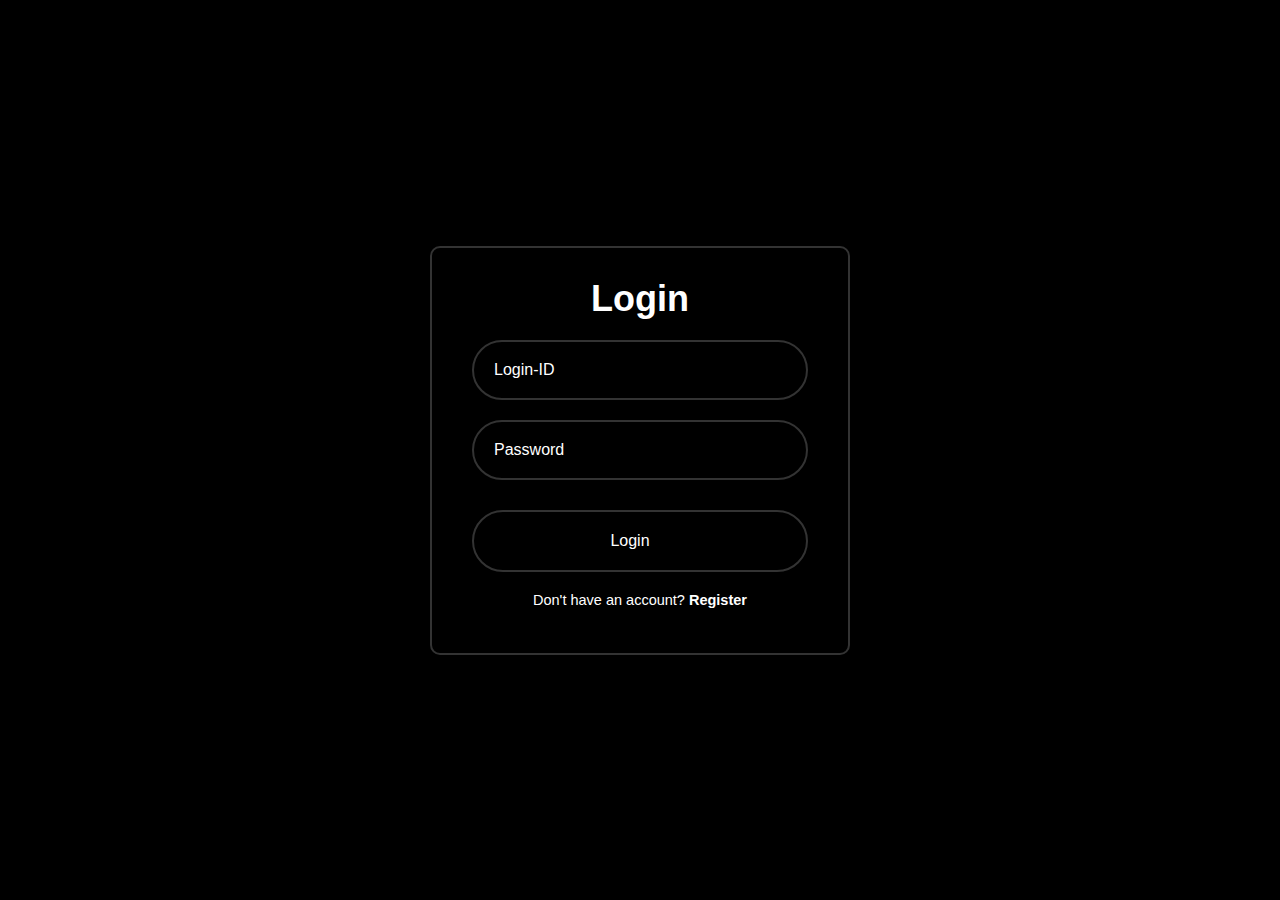
<file: INTERNET PROGRMMING/index.html>
<!DOCTYPE html>
<html lang="en">
<head>
    <meta charset="UTF-8">
    <meta name="viewport" content="width=device-width, initial-scale=1.0">
    <title>Login Form</title>
    <link rel="stylesheet" href="login.css">
    <script src="Register.js"></script>
    <link rel="stylesheet" href="https://unpkg.com/boxicons@latest/css/boxicons.min.css">
</head>
<body>
    <div class="wrapper">
        <form id="login" action="connection.php" method="post">
            <h1>Login</h1>
            <div class="input-box">
                <input type="text" placeholder="Login-ID" required name="username">
            </div>
            <div class="input-box">
                <input type="password" placeholder="Password" required name="password">
            </div>
            <div class="remember-forgot"></div>
            <button type="submit">Login</button>
            <div class="register-link">
                <p>Don't have an account? <a href="Signup.html">Register</a></p>
            </div>
        </form>
    </div>
</body>
</html>
</file>
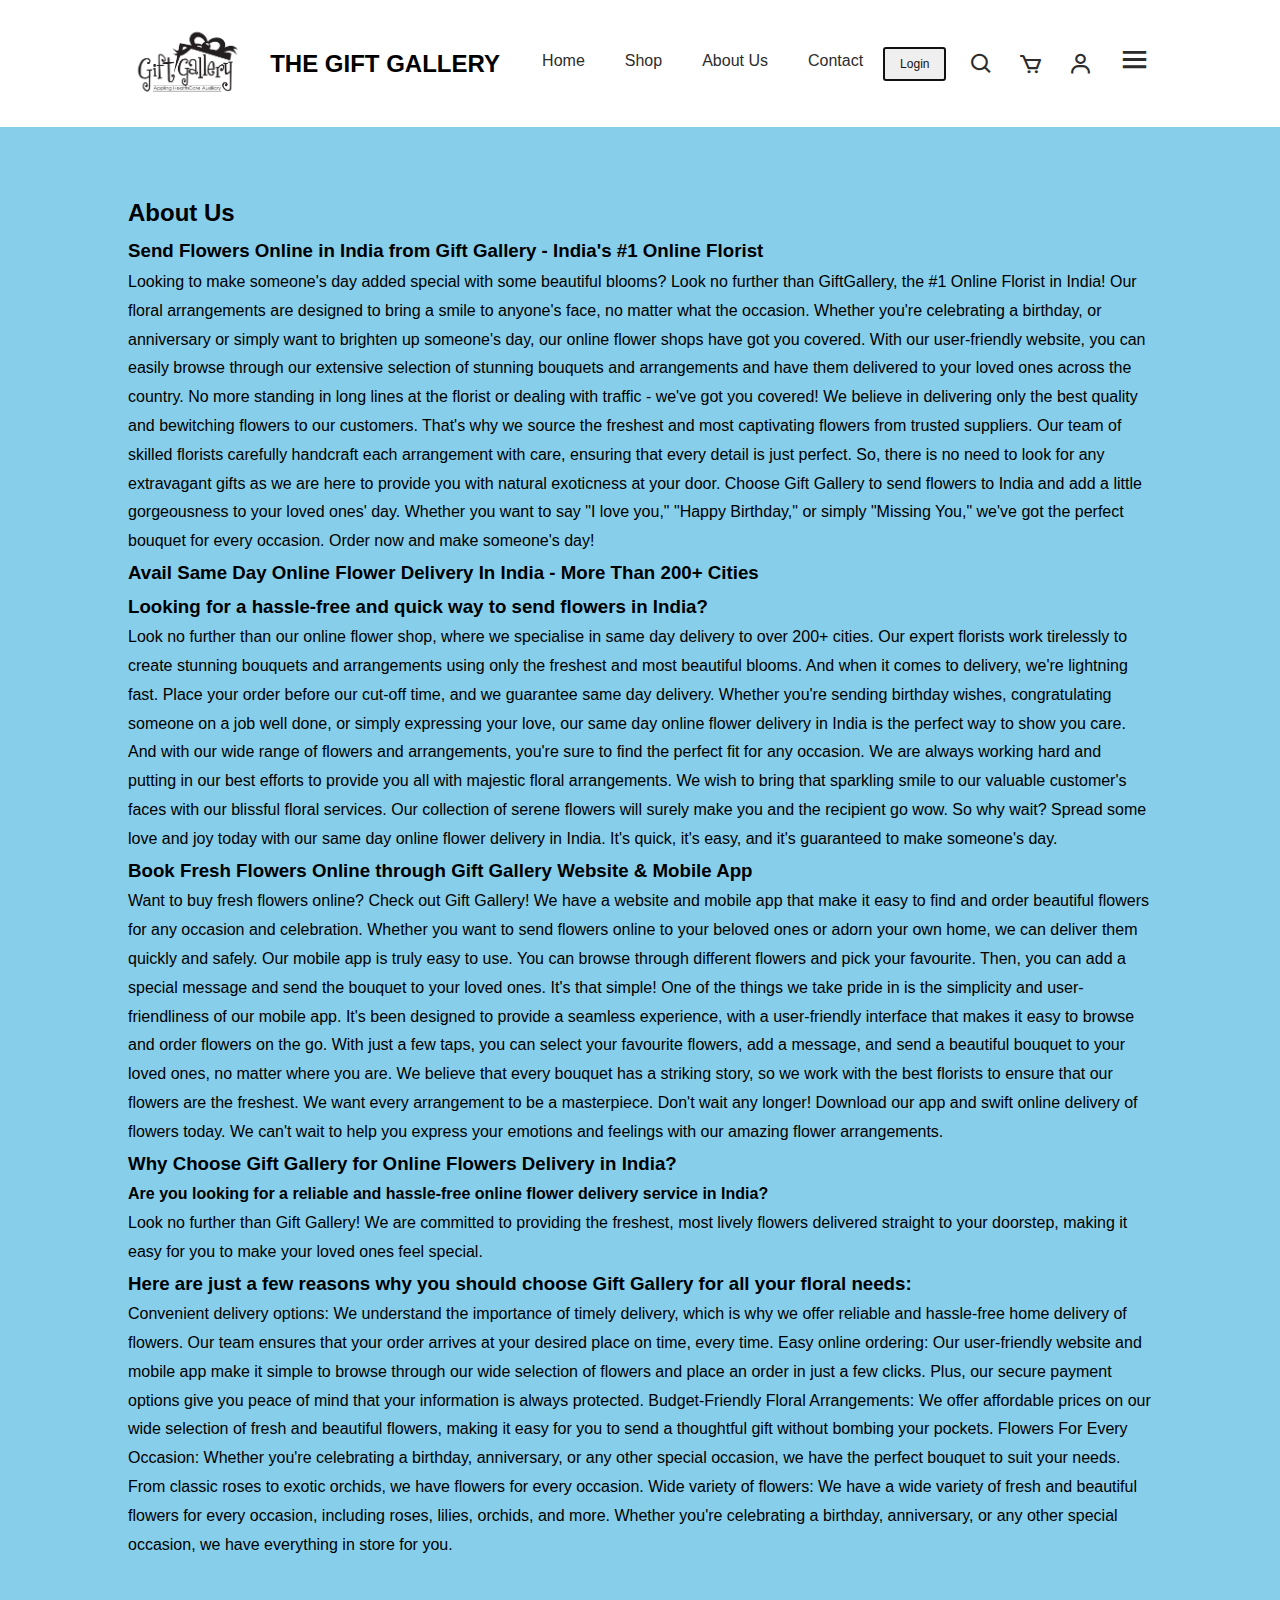
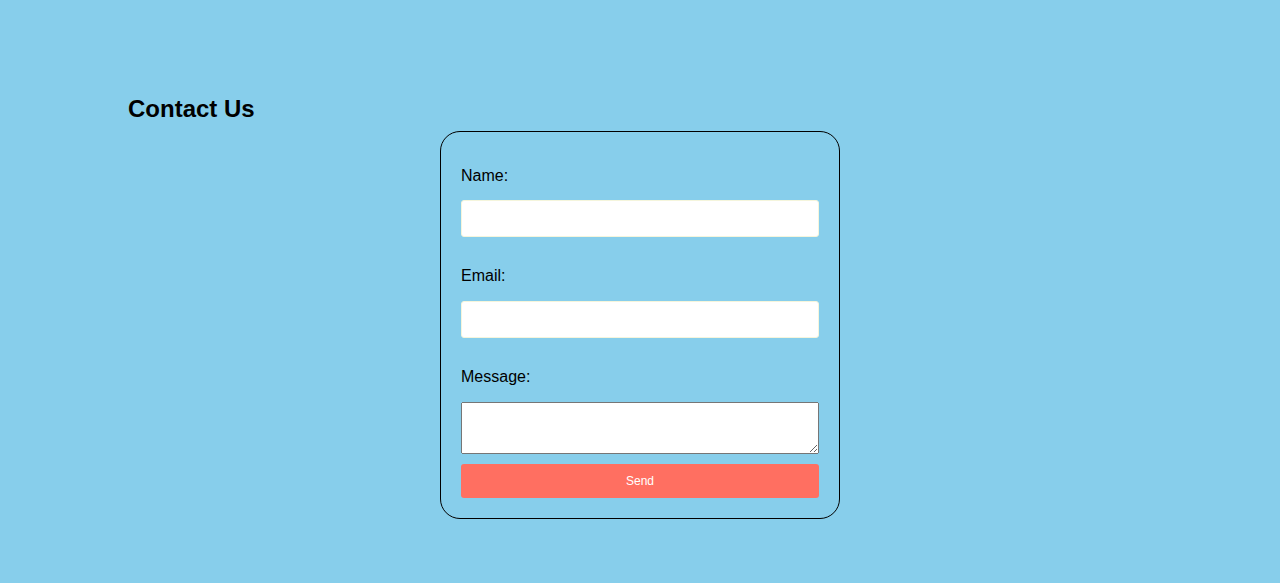
<file: INTERNET PROGRMMING/about.html>
<html>
    <head>
        <link rel="stylesheet" href="style.css">
        <link rel="stylesheet"
  href="https://unpkg.com/boxicons@latest/css/boxicons.min.css">
        
    </head>
    <body>
        <header>
            <a href="#" class="logo" ><img src="shop.png"></a>
        <h2> THE GIFT GALLERY</h2>
        <ul class="navmenu">
            <li><a href="home.html">Home</a></li>
            <li><a href="shop.html">Shop</a></li>
            <li><a href="#about">About Us</a></li>
            <li><a href="#contact">Contact</a></li>
            <button onclick="location.href='login.html';" id="myButton" class="login">Login</button>
        </ul>
    <div class="nav-icon">
        <a href="#"> <i class='bx bx-search'></i></a>
        <a href="#"><i class='bx bx-cart'></i></a>
        <a href="#"><i class='bx bx-user'></i></a>
        <div class="bx bx-menu" id="menu-icon"></div>
    </div>
        </header>

        <section id="about">
            <h2>About Us</h2>
            <h3> Send Flowers Online in India from Gift Gallery - India's #1 Online Florist</h3>
<p>Looking to make someone's day added special with some beautiful blooms? Look no further than GiftGallery, the #1 Online Florist in India! Our floral arrangements are designed to bring a smile to anyone's face, no matter what the occasion.

Whether you're celebrating a birthday, or anniversary or simply want to brighten up someone's day, our online flower shops have got you covered. With our user-friendly website, you can easily browse through our extensive selection of stunning bouquets and arrangements and have them delivered to your loved ones across the country. No more standing in long lines at the florist or dealing with traffic - we've got you covered!

We believe in delivering only the best quality and bewitching flowers to our customers. That's why we source the freshest and most captivating flowers from trusted suppliers. Our team of skilled florists carefully handcraft each arrangement with care, ensuring that every detail is just perfect.

So, there is no need to look for any extravagant gifts as we are here to provide you with natural exoticness at your door. Choose Gift Gallery to send flowers to India and add a little gorgeousness to your loved ones' day. Whether you want to say "I love you," "Happy Birthday," or simply "Missing You," we've got the perfect bouquet for every occasion. Order now and make someone's day!
</p>
<h3>Avail Same Day Online Flower Delivery In India - More Than 200+ Cities</h3>
<h3>Looking for a hassle-free and quick way to send flowers in India? </h3>
<p>Look no further than our online flower shop, where we specialise in same day delivery to over 200+ cities. Our expert florists work tirelessly to create stunning bouquets and arrangements using only the freshest and most beautiful blooms. And when it comes to delivery, we're lightning fast. Place your order before our cut-off time, and we guarantee same day delivery.

Whether you're sending birthday wishes, congratulating someone on a job well done, or simply expressing your love, our same day online flower delivery in India is the perfect way to show you care. And with our wide range of flowers and arrangements, you're sure to find the perfect fit for any occasion.

We are always working hard and putting in our best efforts to provide you all with majestic floral arrangements. We wish to bring that sparkling smile to our valuable customer's faces with our blissful floral services. Our collection of serene flowers will surely make you and the recipient go wow. So why wait? Spread some love and joy today with our same day online flower delivery in India. It's quick, it's easy, and it's guaranteed to make someone's day.
</p>
<h3>Book Fresh Flowers Online through Gift Gallery Website & Mobile App</h3>
<p>
Want to buy fresh flowers online? Check out Gift Gallery! We have a website and mobile app that make it easy to find and order beautiful flowers for any occasion and celebration. Whether you want to send flowers online to your beloved ones or adorn your own home, we can deliver them quickly and safely. Our mobile app is truly easy to use. You can browse through different flowers and pick your favourite. Then, you can add a special message and send the bouquet to your loved ones. It's that simple! One of the things we take pride in is the simplicity and user-friendliness of our mobile app. It's been designed to provide a seamless experience, with a user-friendly interface that makes it easy to browse and order flowers on the go. With just a few taps, you can select your favourite flowers, add a message, and send a beautiful bouquet to your loved ones, no matter where you are.

We believe that every bouquet has a striking story, so we work with the best florists to ensure that our flowers are the freshest. We want every arrangement to be a masterpiece. Don't wait any longer! Download our app and swift online delivery of flowers today. We can't wait to help you express your emotions and feelings with our amazing flower arrangements.
</p>
<h3> Why Choose Gift Gallery for Online Flowers Delivery in India? </h3>
<h4>Are you looking for a reliable and hassle-free online flower delivery service in India? </h4>
<p>Look no further than Gift Gallery! We are committed to providing the freshest, most lively flowers delivered straight to your doorstep, making it easy for you to make your loved ones feel special.
</p>

<h3>Here are just a few reasons why you should choose Gift Gallery for all your floral needs:</h3>
<p>
    Convenient delivery options: We understand the importance of timely delivery, which is why we offer reliable and hassle-free home delivery of flowers. Our team ensures that your order arrives at your desired place on time, every time.
Easy online ordering: Our user-friendly website and mobile app make it simple to browse through our wide selection of flowers and place an order in just a few clicks. Plus, our secure payment options give you peace of mind that your information is always protected.
Budget-Friendly Floral Arrangements: We offer affordable prices on our wide selection of fresh and beautiful flowers, making it easy for you to send a thoughtful gift without bombing your pockets.
Flowers For Every Occasion: Whether you're celebrating a birthday, anniversary, or any other special occasion, we have the perfect bouquet to suit your needs. From classic roses to exotic orchids, we have flowers for every occasion.
Wide variety of flowers: We have a wide variety of fresh and beautiful flowers for every occasion, including roses, lilies, orchids, and more. Whether you're celebrating a birthday, anniversary, or any other special occasion, we have everything in store for you.
</p>
</section>
        
        <section id="contact">
            <h2>Contact Us</h2>
            <form id="contactForm">
                <label for="name">Name:</label>
                <input type="text" id="name" name="name" required>
                <label for="email">Email:</label>
                <input type="email" id="email" name="email" required>
                <label for="message">Message:</label>
                <textarea id="message" name="message" required></textarea>
                <button type="submit">Send</button>
            </form>
        </section>
       


    </body>
</html>
</file>
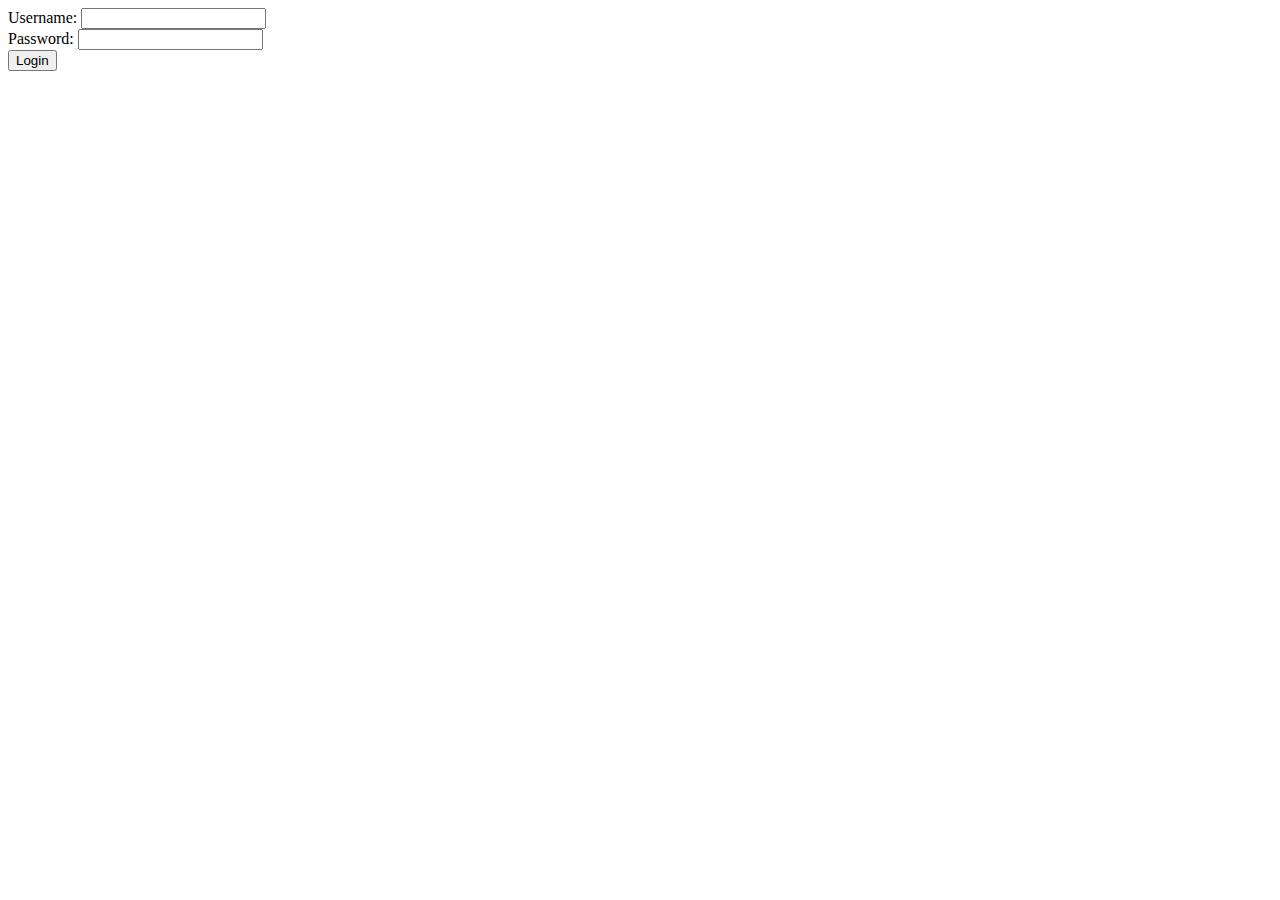
<file: INTERNET PROGRMMING/exam.html>
<!DOCTYPE html>
<html lang="en">
<head>
    <meta charset="UTF-8">
    <meta name="viewport" content="width=device-width, initial-scale=1.0">
    <title>Login Page</title>
    <script>
        function validateForm(event) {
            // Get form elements
            var username = document.getElementById('username').value;
            var password = document.getElementById('password').value;
            
            // Check if username and password are not empty
            if (username === "" || password === "") {
                alert("Username and Password must be filled out");
                event.preventDefault(); // Prevent form submission
                return false;
            }
                        // If validation passes, allow form submission
            return true;
        }
    </script>
    
</head>
<body>
    <form id="loginForm" action="home.html" method="post" onsubmit="validateForm(event)">
        <label for="username">Username:</label>
        <input type="text" id="username" name="username" required>
        <br>
        <label for="password">Password:</label>
        <input type="password" id="password" name="password" required>
        <br>
        <button type="submit">Login</button>
    </form>
</body>
</html>
</file>
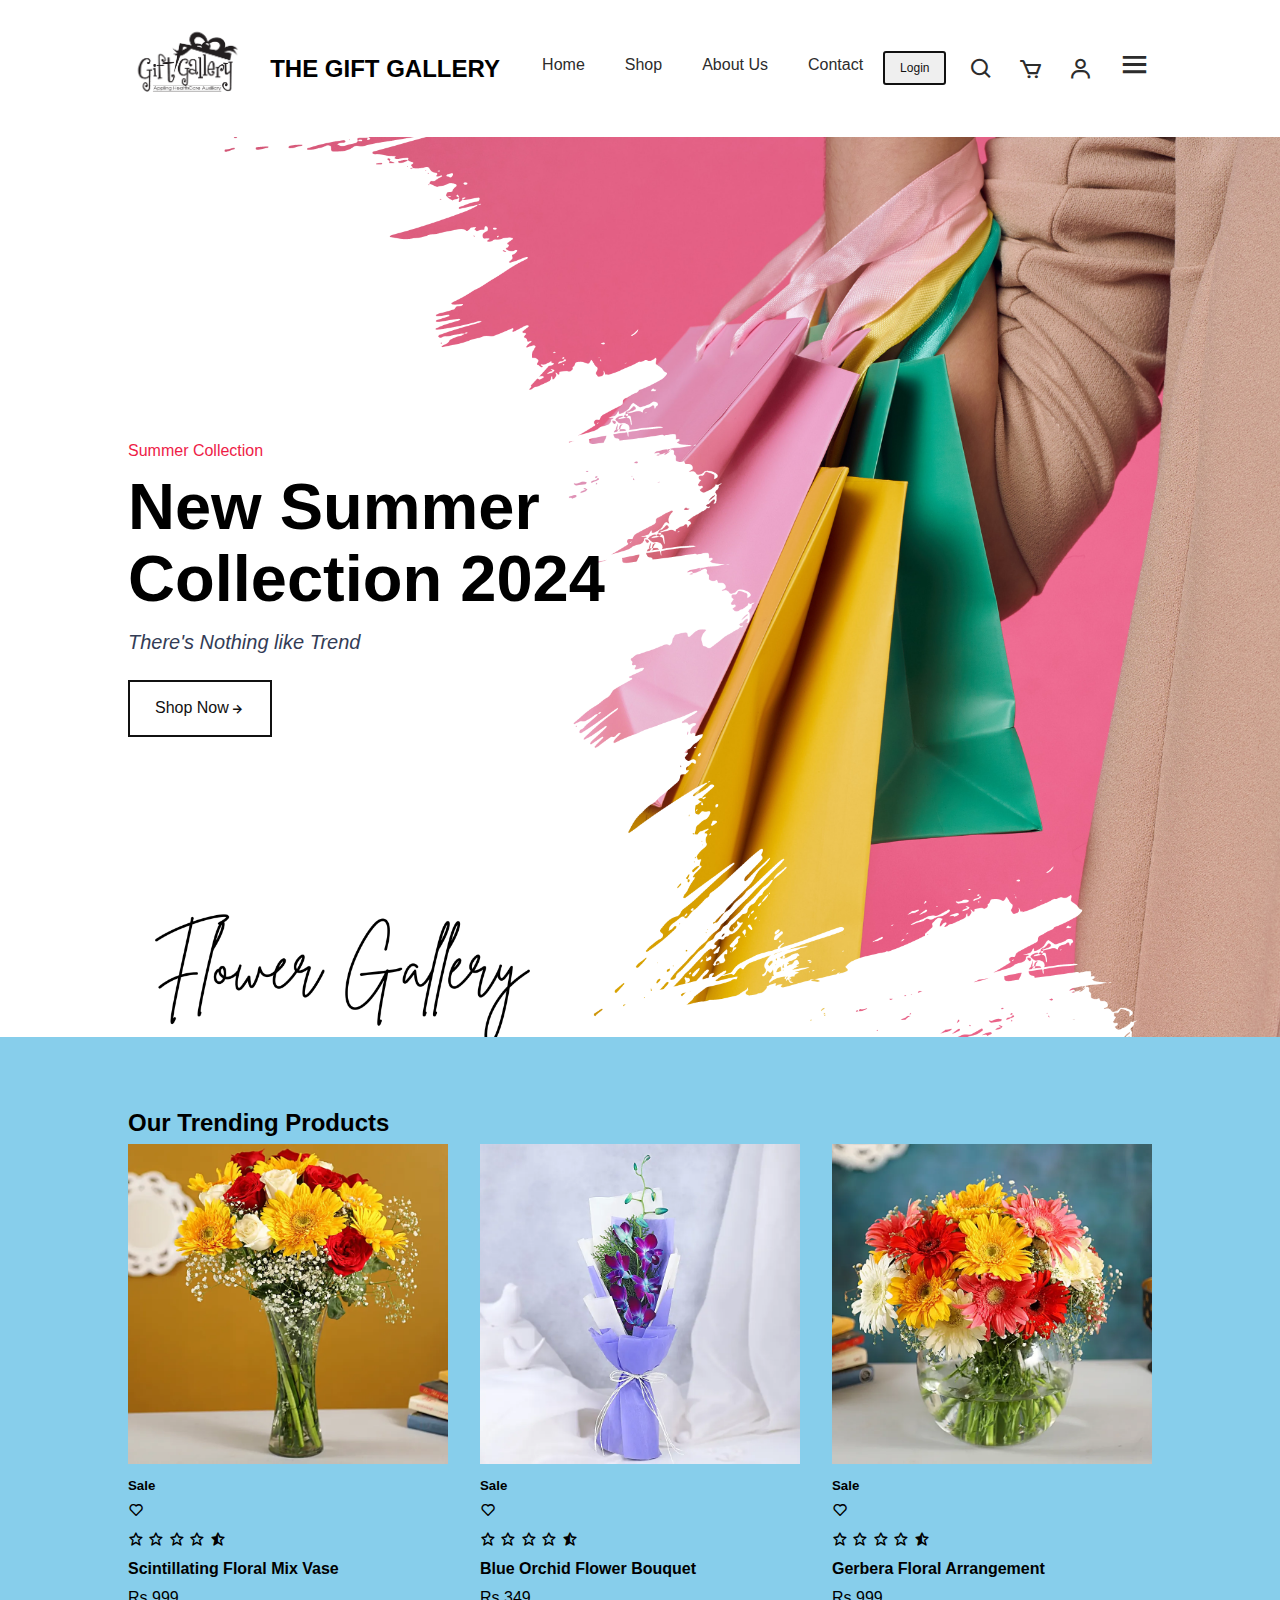
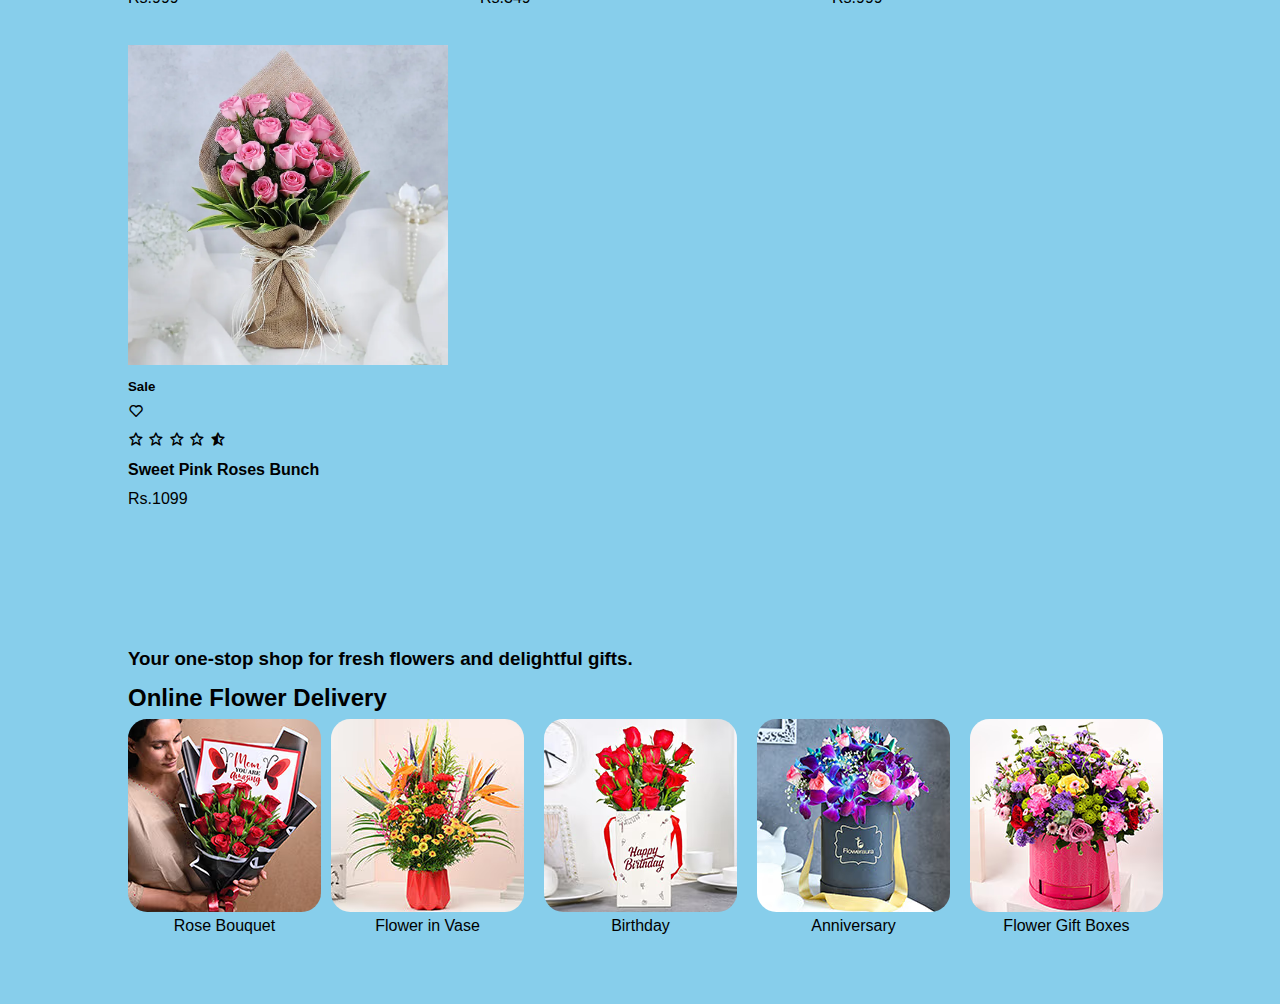
<file: INTERNET PROGRMMING/home.html>
<!DOCTYPE html>
<html lang="en">
<head>
    <meta charset="UTF-8">
    <meta name="viewport" content="width=device-width, initial-scale=1.0">
    <title>Flower and Gift Delivery</title>
    <link rel="stylesheet" href="style.css">
    <link rel="preconnect" href="https://fonts.googleapis.com">
<link rel="preconnect" href="https://fonts.gstatic.com" crossorigin>
<link href="https://fonts.googleapis.com/css2?family=Jost:wght@100;200;300;400;500;600;700&display=swap" rel="stylesheet">

<link rel="stylesheet" href="https://cdnjs.cloudflare.com/ajax/libs/font-awesome/6.5.2/css/all.min.css" integrity="sha512-SnH5WK+bZxgPHs44uWIX+LLJAJ9/2PkPKZ5QiAj6Ta86w+fsb2TkcmfRyVX3pBnMFcV7oQPJkl9QevSCWr3W6A==" crossorigin="anonymous" referrerpolicy="no-referrer" />

  <link rel="stylesheet"+
  href="https://unpkg.com/boxicons@latest/css/boxicons.min.css">
</head>
<body >
    <header>
        <a href="#" class="logo" ><img src="shop.png"></a>
        <h2> THE GIFT GALLERY</h2>
        <ul class="navmenu">
            <li><a href="#home">Home</a></li>
            <li><a href="shop.html">Shop</a></li>
            <li><a href="about.html">About Us</a></li>
            <li><a href="#contact">Contact</a></li>
            <button onclick="location.href='login.html';" id="myButton" class="login">Login</button>
        </ul>
    <div class="nav-icon">
        <a href="#"> <i class='bx bx-search'></i></a>
        <a href="#"><i class='bx bx-cart'></i></a>
        <a href="#"><i class='bx bx-user'></i></a>
        <div class="bx bx-menu" id="menu-icon"></div>
    </div>
    </header>
    <section class="main-home">
        <div class="main-text">
            <h5>Summer Collection</h5>
            <h1>New Summer<br> Collection 2024</h1>
            <p> There's Nothing like Trend</p>

            <a href="shop.html" class="main-btn"> Shop Now<i class='bx bx-right-arrow-alt'></i></a>
        </div>
    </section>
    
    <section class="trending-product" id="trending">
        <div class="center-text">
            <h2> Our Trending <Span> Products</Span></h2>
        </div>
        <div class="products">
            <div class="row">
                <img src="p1.webp" alt="">
                <div class="products-text">
                    <h5> Sale</h5>
                </div>
                <div class="heart-icon">
                    <i class='bx bx-heart'></i>
                </div>
                <div class="ratting">
                    <i class='bx bx-star'></i>
                    <i class='bx bx-star'></i>
                    <i class='bx bx-star'></i>
                    <i class='bx bx-star'></i>
                    <i class='bx bxs-star-half' ></i>
                </div>
                <div class="price">
                    <h4>Scintillating Floral Mix Vase</h4>
                    <p>Rs.999</p>
                </div>
            </div>

            <div class="row">
                <img src="p2.webp" alt="">
                <div class="products-text">
                    <h5> Sale</h5>
                </div>
                <div class="heart-icon">
                    <i class='bx bx-heart'></i>
                </div>
                <div class="ratting">
                    <i class='bx bx-star'></i>
                    <i class='bx bx-star'></i>
                    <i class='bx bx-star'></i>
                    <i class='bx bx-star'></i>
                    <i class='bx bxs-star-half' ></i>
                </div>
                <div class="price">
                    <h4>Blue Orchid Flower Bouquet</h4>
                    <p>Rs.349</p>
                </div>
            </div>

            <div class="row">
                <img src="p3.webp" alt="">
                <div class="products-text">
                    <h5> Sale</h5>
                </div>
                <div class="heart-icon">
                    <i class='bx bx-heart'></i>
                </div>
                <div class="ratting">
                    <i class='bx bx-star'></i>
                    <i class='bx bx-star'></i>
                    <i class='bx bx-star'></i>
                    <i class='bx bx-star'></i>
                    <i class='bx bxs-star-half' ></i>
                </div>
                <div class="price">
                    <h4>Gerbera Floral Arrangement</h4>
                    <p>Rs.999</p>
                </div>
            </div>

            <div class="row">
                <img src="p4.webp" alt="">
                <div class="products-text">
                    <h5> Sale</h5>
                </div>
                <div class="heart-icon">
                    <i class='bx bx-heart'></i>
                </div>
                <div class="ratting">
                    <i class='bx bx-star'></i>
                    <i class='bx bx-star'></i>
                    <i class='bx bx-star'></i>
                    <i class='bx bx-star'></i>
                    <i class='bx bxs-star-half' ></i>
                </div>
                <div class="price">
                    <h4>Sweet Pink Roses Bunch</h4>
                    <p>Rs.1099</p>
                </div>
            </div>
        </div>
    </section>




    <section id="home">
        <h3>Your one-stop shop for fresh flowers and delightful gifts.</h3>
        <h2>Online Flower Delivery</h2>

        <div class="occasions" id="occ" style="display: flex; align-items: flex-start;">
            <div style="margin-right: 10px;">
                <img src="rosebouquet.avif" alt="Women and Child" style="display: block;">
                <p align="center">Rose Bouquet</p>
               
            </div>
            <div style="margin-right: 20px;">
            <img src="vase.avif" alt="theft" style="display: block">
            <p align="center">Flower in Vase</p>
           
        </div>
        <div style="margin-right: 20px;">
          <img src="birthday.avif" alt="financial fraud" style="display: block">
          <p align="center"> Birthday</p>
          
        </div>
        <div style="margin-right:20px">
          <img src="anniversary.avif" alt="cyber crime" style="display:block">
          <p align="center"> Anniversary </p>
          </div>
          <div style="margin-right:20px">
            <img src="flowergift.avif" alt="cyber crime" style="display:block">
            <p align="center"> Flower Gift Boxes</p>
            </div>
    </section>

    <script src="script.js"></script>
</body>
</html>
</file>
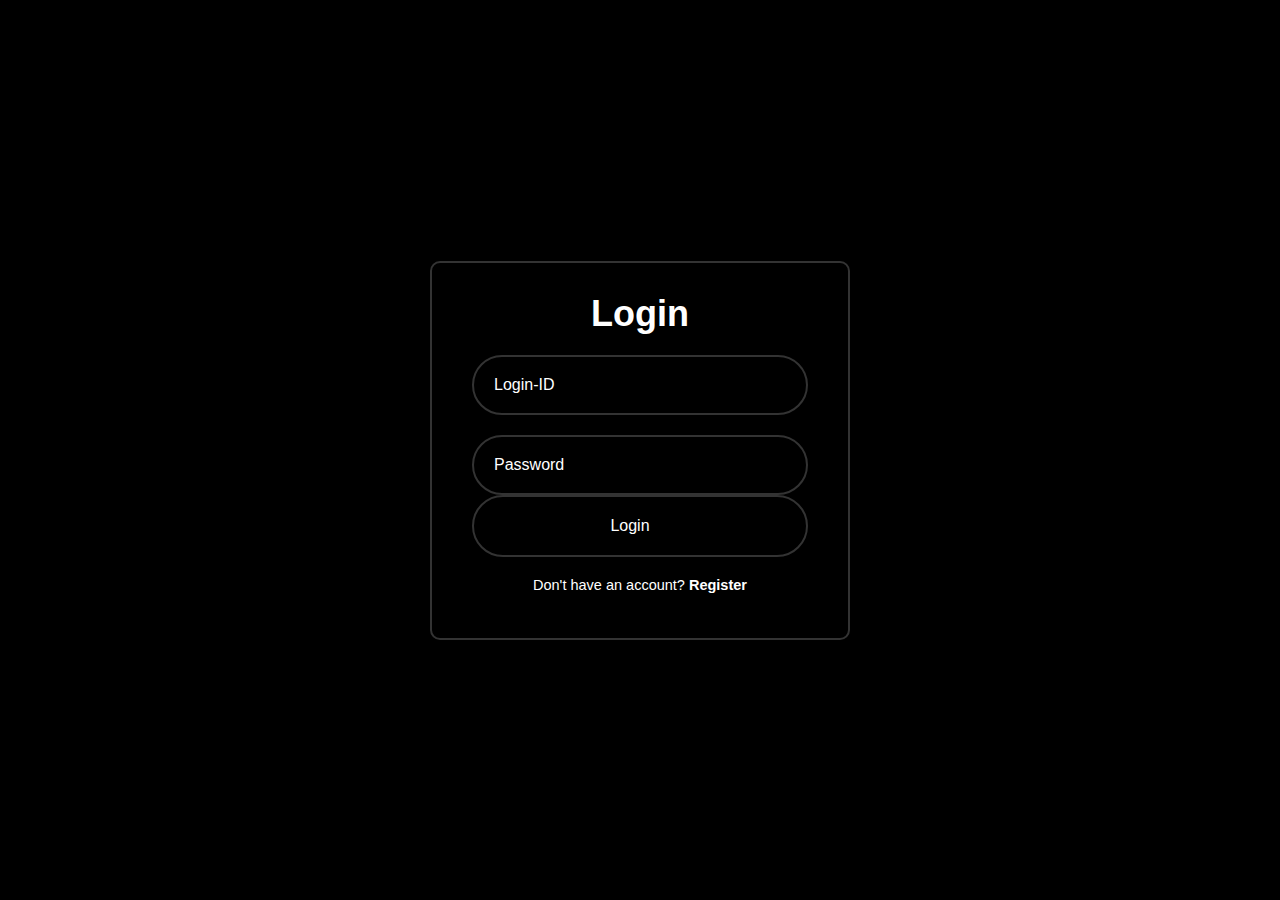
<file: INTERNET PROGRMMING/login.html>
<!DOCTYPE html>
<html lang="en">
<head>
    <meta charset="UTF-8">
    <meta name="viewport" content="width=device-width, initial-scale=1.0">
    <title>Login Form</title>
    <link rel="stylesheet" href="login.css">
    <script src="Register.js"></script>
    <link rel="stylesheet" href="https://unpkg.com/boxicons@latest/css/boxicons.min.css">
</head>
<body>
    <div class="wrapper">
        <form id="login">
            <h1>Login</h1>
            <div class="input-box">
                <input type="text" placeholder="Login-ID" required name="username">
            </div>
            <div class="input-box">
                <input type="password" placeholder="Password" required name="password">
            </div>
            <button type="submit" onclick="login()">Login</button>
            <div class="register-link">
                <p>Don't have an account? <a href="Signup.html">Register</a></p>
            </div>
        </form>
    </div>
</body>
</html>
</file>
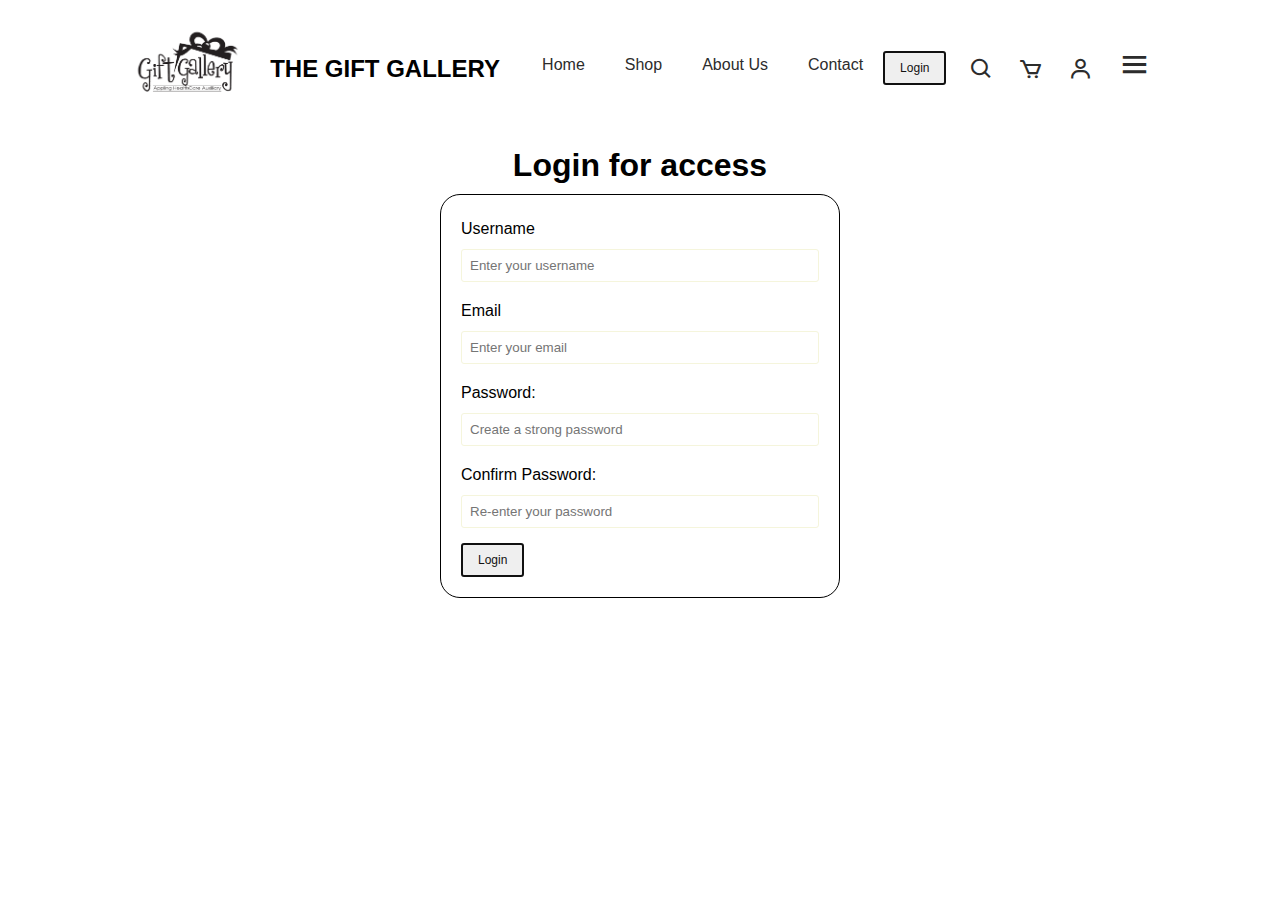
<file: INTERNET PROGRMMING/login1 (1).html>
<!DOCTYPE html>
<html lang="en">
<head>
    <meta charset="UTF-8">
    <meta name="viewport" content="width=device-width, initial-scale=1.0">
    <title>Complaint Registration System</title>
    <link rel="stylesheet" href="style.css">
    <link rel="stylesheet"
  href="https://unpkg.com/boxicons@latest/css/boxicons.min.css">
</head>
<body>
    
    <header>
        <a href="#" class="logo" ><img src="shop.png"></a>
        <h2> THE GIFT GALLERY</h2>
        <ul class="navmenu">
            <li><a href="home.html">Home</a></li>
            <li><a href="shop.html">Shop</a></li>
            <li><a href="about.html">About Us</a></li>
            <li><a href="#contact">Contact</a></li>
            <button onclick="location.href='login.html';" id="myButton" class="login">Login</button>
        </ul>
    <div class="nav-icon">
        <a href="#"> <i class='bx bx-search'></i></a>
        <a href="#"><i class='bx bx-cart'></i></a>
        <a href="#"><i class='bx bx-user'></i></a>
        <div class="bx bx-menu" id="menu-icon"></div>
    </div>
    </header>
    <nav>
    <h1 align="center">Login for access</h1>
    <form id="registration-form" action="connect.php" method="post">
        <label for="name">Username</label>
        <input type="text" id="name" name="name" placeholder="Enter your username">
        <label for="email"> Email</label>
        <input type="email" id="email" name="email" placeholder="Enter your email">
        <label for="password">Password:</label>
        <input type="password" id="password" name="password" placeholder="Create a strong password">
        <label for="confirm-password">Confirm Password:</label>
        <input type="password" id="confirm-password" name="confirm-password" placeholder="Re-enter your password">
        
   
    
<button type="submit" value="submit" id="button" onclick="alert('you are logged in')">login</button>
</form>
</body>
</html>
</file>
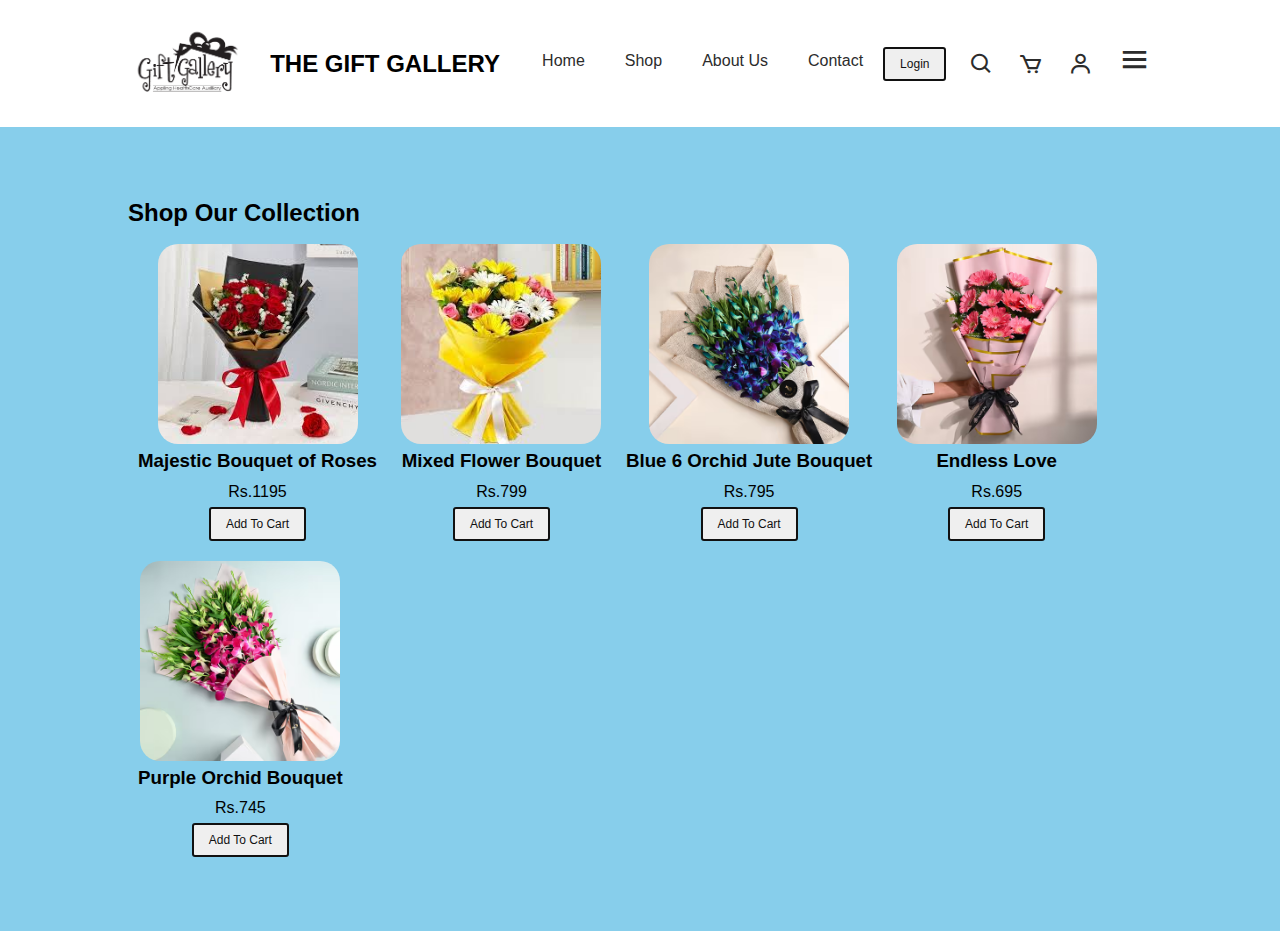
<file: INTERNET PROGRMMING/shop.html>
<html>
    <head>
        <link rel="stylesheet" href="style.css">
        <link rel="stylesheet"
  href="https://unpkg.com/boxicons@latest/css/boxicons.min.css">
        
    </head>
    <body>
        <header>
            <a href="#" class="logo" ><img src="shop.png"></a>
            <h2> THE GIFT GALLERY</h2>
            <ul class="navmenu">
                <li><a href="home.html">Home</a></li>
                <li><a href="shop.html">Shop</a></li>
                <li><a href="about.html">About Us</a></li>
                <li><a href="#contact">Contact</a></li>
                <button onclick="location.href='login.html';" id="myButton" class="login">Login</button>
            </ul>
        <div class="nav-icon">
            <a href="#"> <i class='bx bx-search'></i></a>
            <a href="#"><i class='bx bx-cart'></i></a>
            <a href="#"><i class='bx bx-user'></i></a>
            <div class="bx bx-menu" id="menu-icon"></div>
        </div>
        </header>

        <section id="shop">
            <h2>Shop Our Collection</h2>
            <div class="product" id="product1">
                <img src="f1.jpeg" alt="Flower Bouquet 1">
                <h3>Majestic Bouquet of Roses</h3>
                <p>Rs.1195</p>
                <button onclick="addToCart('Majestic Bouquet of Roses', 1195)">Add to Cart</button>
            </div>
            <div class="product" id="product2">
                <img src="f2.jpeg" alt="Flower Bouquet 2">
                <h3>Mixed Flower Bouquet</h3>
                <p>Rs.799</p>
                <button onclick="addToCart('Mixed Flower Bouquet', 799)">Add to Cart</button>
            </div>
            <div class="product" id="product2">
                <img src="f3.avif" alt="Flower Bouquet 2">
                <h3>Blue 6 Orchid Jute Bouquet</h3>
                <p>Rs.795</p>
                <button onclick="addToCart('Blue 6 Orchid Jute Bouquet', 795)">Add to Cart</button>
            </div>
            <div class="product" id="product2">
                <img src="f4.avif" alt="Flower Bouquet 2">
                <h3>Endless Love</h3>
                <p>Rs.695</p>
                <button onclick="addToCart('Endless Love', 695)">Add to Cart</button>
            </div>
            <div class="product" id="product2">
                <img src="f5.avif" alt="Flower Bouquet 2">
                <h3>Purple Orchid Bouquet</h3>
                <p>Rs.745</p>
                <button onclick="addToCart('Purple Orchid Bouquet', 745)">Add to Cart</button>
            </div>
        </section>
        
        <script src="script.js"></script>
    
    </body>
</html>
</file>
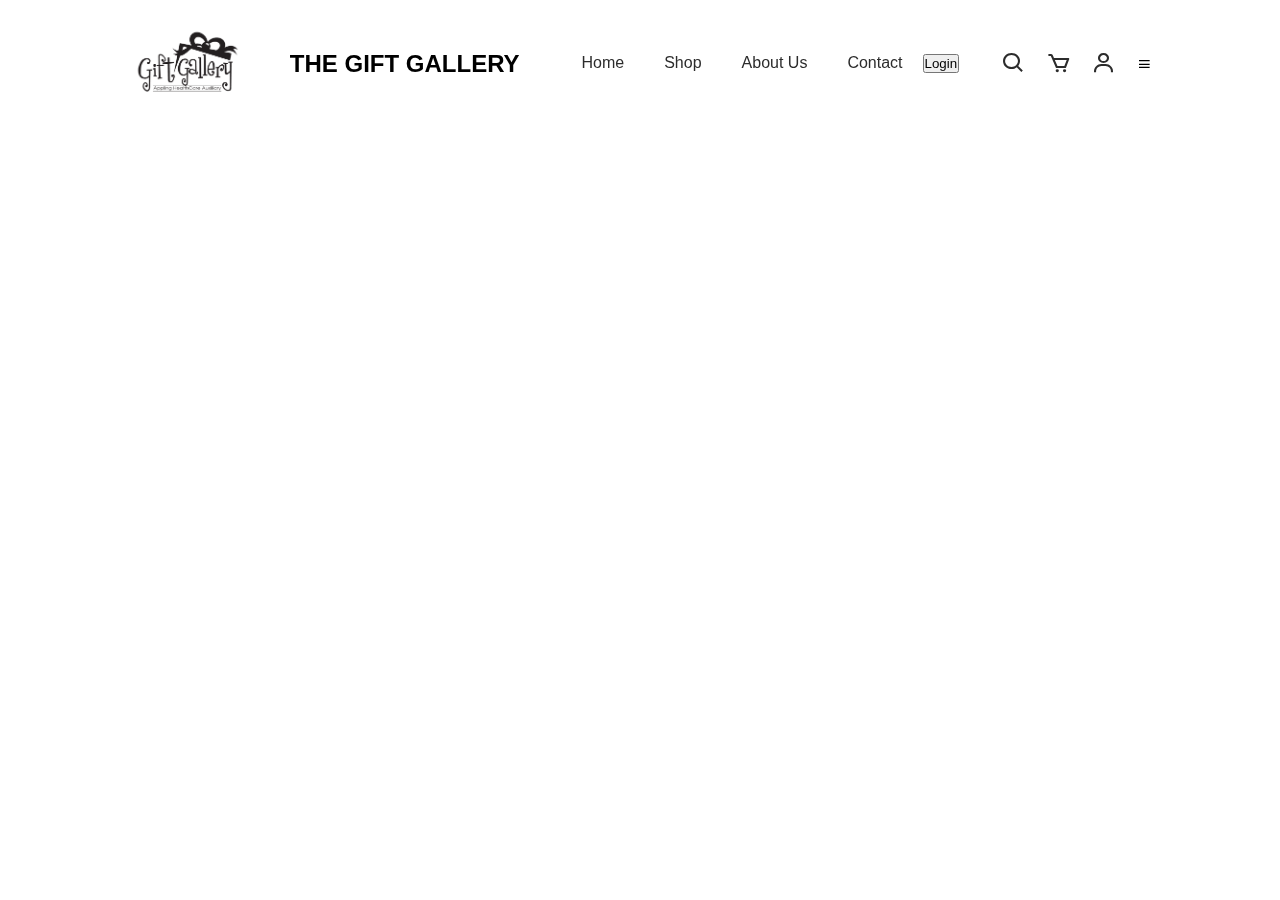
<file: INTERNET PROGRMMING/test2.html>
<html>
    <head>
        <link rel="stylesheet" href="style2.css">
        <link rel="stylesheet" href="https://cdnjs.cloudflare.com/ajax/libs/font-awesome/6.5.2/css/all.min.css" integrity="sha512-SnH5WK+bZxgPHs44uWIX+LLJAJ9/2PkPKZ5QiAj6Ta86w+fsb2TkcmfRyVX3pBnMFcV7oQPJkl9QevSCWr3W6A==" crossorigin="anonymous" referrerpolicy="no-referrer" />
        <link rel="stylesheet"
  href="https://cdn.jsdelivr.net/npm/boxicons@latest/css/boxicons.min.css">
    </head>
    <body>
        <header>
            <a href="#" class="logo" ><img src="shop.png"></a>
            <h2> THE GIFT GALLERY</h2>
            <ul class="navmenu">
                <li><a href="#home">Home</a></li>
                <li><a href="shop.html">Shop</a></li>
                <li><a href="#about">About Us</a></li>
                <li><a href="#contact">Contact</a></li>
                <button onclick="location.href='login.html';" id="myButton" class="login">Login</button>
            </ul>
        <div class="nav-icon">
            <a href="#"> <i class='bx bx-search'></i></a>
            <a href="#"><i class='bx bx-cart'></i></a>
            <a href="#"><i class='bx bx-user'></i></a>
            <div class="bx bx-menu" id="menu-icon"></div>
    </div>
</header>
<section class="main-home">
    <div class="main-text">
        <h5></h5>
    </div>
</section>
</body>
</html>
</file>
<file: INTERNET PROGRMMING/login.css>
*{
    margin: 0;
    padding: 0;
    box-sizing: border-box;
    font-family: 'Segoe UI', Tahoma, Geneva, Verdana, sans-serif;
    background-color: black;
    
}
body{
    display: flex;
    justify-content: center;
    align-items: center;
    min-height: 100vh;
    background-size: cover;
    background-position: center;
}

.wrapper{
    width: 420px;
    background: transparent;
    border:2px solid rgba(255, 255, 255, .2);
    backdrop-filter: blur(20px);
    box-shadow: 0 0 10px rgba(0, 0, 0, .2);
    color: #fff;
    border-radius: 10px;
    padding: 30px 40px;
}
.wrapper h1{
    font-size: 36px;
    text-align: center;
}
.wrapper .input-box{
    width: 100%;
    height: 60px;
    position: relative;
    margin-top: 20px;
}
.input-box input{
    width: 100%;
    height: 100%;
    background: transparent;
    border: none;
    outline: none;
    border: 2px solid rgba(255, 255, 255, .2);
    border-radius: 40px;
    font-size: 16px;
    color: #fff;
    padding: 20px 40px 20px 20px;
}
.input-box input::placeholder{
    color: #fff;

}
.wrapper .remember-forgot{
    display: flex;
    justify-content: space-between;
    font-size: 14.5px;
    margin: 15px 5px 15px;
}
.remember-forgot label input{
accent-color: #fff;
margin-right: 3px;
}
.remember-forgot a {
    color: #fff;
    text-decoration: none;
}
.wrapper .btn{
    width: 100%;
    height: 45px;
    background: #fff;
    border: none;
    outline: none;
    border-radius: 40px;
    box-shadow: 0 0 10px rgba(0, 0, 0, .1);
    cursor: pointer;
    color: #333;
    font-weight: 700;
}
.wrapper .register-link{
    font-size: 14.5px;
    text-align: center;
    margin: 20px 0 15px;
     position: center;
}
.register-link p a{
    color: #fff;
    text-decoration: none;
    font-weight: 600;
}
.register-link p a:hover{
    text-decoration: underline;
    color: rgb(204, 132, 24);
}
button{
    width: 100%;
    height: 100%;
    background: transparent;
    border: none;
    outline: none;
    border: 2px solid rgba(255, 255, 255, .2);
    border-radius: 40px;
    font-size: 16px;
    color: #fff;
    padding: 20px 40px 20px 20px;
}
</file>
<file: INTERNET PROGRMMING/style.css>
*{
    margin: 0;
    padding: 0;
    box-sizing: border-box;
    scroll-behavior:smooth;
    font-family: 'Josh',sans-serif;
    list-style: none;
    text-decoration: none;
}


body {
    font-family: Arial, sans-serif;
    justify-content: space-between;
    z-index: 1000;
    height: auto;
    line-height: 1.8;
}

header {
    background-color:white;
    color:black;
    padding: 20px 10%;
    text-align: center;
    align-items: center;
    justify-content: space-between;
    display: flex;
    z-index: 1000;
    width: 100%;
    position: relative;
    top: 0;
    right: 0;  
}

section {
    background-color: skyblue;
    padding: 5% 10%;
}

.main-home{
    width: 100%;
    height: 100vh;
    background-image: url(banner.png);
    background-position: center;
    background-size: cover;
    background-repeat: no-repeat;
    display: grid;
    grid-template-columns: repeat(1,1fr);
    align-items: center;

}

#shop .product {
    display: inline-block;
    margin: 10px;
    text-align: center;
}

#shop .product img {
    width: 200px;
    height: 200px;
    object-fit: cover;
}

#contactForm {
    display: flex;
    flex-direction: column;
}

#contactForm label {
    margin-top: 10px;
}

#contactForm input, #contactForm textarea {
    padding: 10px;
    margin-top: 5px;
    width: 100%;
    box-sizing: border-box;
}

#contactForm button {
    margin-top: 10px;
    padding: 10px;
    background-color: #ff6f61;
    color: white;
    border: none;
    cursor: pointer;
}

footer {
    background-color: #333;
    color: white;
    text-align: center;
    padding: 10px 0;
    position: fixed;
    width: 100%;
    bottom: 0;
}
form{
    width: 400px;
    margin: 0 auto;
    padding: 20px;
    border: 1px solid black;
    align-self: right;
    border-radius: 20px;
}
label{
    display:block;
    margin-bottom: 5px;
}
input[type="text"],input[type="email"],input[type="password"]{
    width: 100%;
    padding: 8px;
    margin-bottom: 15px;
    border: 1px solid beige;
    border-radius: 3px;
}
button {
    padding: 8px 15px;
    border-radius: 3px;
    cursor: pointer;
    display: inline-block;
    color: #111;
    font-size: 12px;
    font-weight: 500;
    text-transform: capitalize;
    border: 2px solid #111;
    transition: all .42s ease;
}

button:hover {

    background-color: #000;
    color: #fff;
}
.logo img{
    max-width: 120px;
    height: auto;
    border-radius: 50%;
}
.occasions img{
    border-radius: 10%;
    
}
.product img{
    border-radius: 10%;
}
.logo img{
    max-width: 120px;
    height: auto;
}
.navmenu {
    display: flex;
}
.navmenu a{
    color: #2c2c2c;
    font-size: 16px;
    text-transform: capitalize;
    padding: 10px 20px;
    font-weight: 400;
    transition: all .42s ease;
}
.navmenu a:hover{
    color: #ee1c47;

}
.nav-icon{
 
    align-items: center;

}
.nav-icon i{
    margin-right: 20px;
    color: #2c2c2c;
    font-size: 25px;
    font-weight: 400;
    transition: all .42s ease;

}
.nav-icon i:hover{
    transform: scale(1.1);
    color: #ee1c47;
}
#menu-icon{
    font-size: 35px;
    color: #2c2c2c;
    z-index: 10001;
    cursor: pointer;
}
.main-text h5{
    color: #ee1c47;
    font-size: 16px;
    text-transform: capitalize;
    font-weight: 500;
}
.main-text h1{
    color: #000;
    font-size: 65px;
    text-transform: capitalize;
    line-height: 1.1;
    font-weight: 600;
    margin: 6px 0 10px;
}
.main-text p{
    color: #333c56;
    font-size: 20px;
    font-style: italic;
    margin-bottom: 20px;
}
.main-btn{
    display: inline-block;
    color: #111;
    font-size: 16px;
    font-weight: 500;
    text-transform: capitalize;
    border: 2px solid #111;
    padding: 12px 25px;
    transition: all .42s ease;
}
.main-btn:hover{
    background-color: #000;
    color:#fff;
}
.main-btn i{
    vertical-align: middle;
}
header.sticky{
    background: #fff;
    padding: 20px 10%;
    box-shadow: 0px 0px 10px rgb(0 0 0 /10%);
}
.row{
    position: relative;
    transition: all .40s;
}
.row img{
    width: 100%;
    height: auto;
    transition: all .40s;
}
.products{
    display: grid;
    grid-template-columns: repeat(auto-fit,minmax(260px,auto));
    gap: 2rem;
}
</file>
<file: INTERNET PROGRMMING/style2.css>
*{
    margin: 0;
    padding: 0;
    box-sizing: border-box;
    scroll-behavior:smooth;
    font-family: 'Josh',sans-serif;
    list-style: none;
    text-decoration: none;
}


header {
    position:fixed;
    width: 100%;
    top: 0;
    right: 0;
    z-index: 1000;
    display:flex;
    align-items: center;
    justify-content: space-between;
    padding: 20px 10%;
   
}
.logo img{
    max-width: 120px;
    height: auto;
}
.navmenu {
    display: flex;
}
.navmenu a{
    color: #2c2c2c;
    font-size: 16px;
    text-transform: capitalize;
    padding: 10px 20px;
    font-weight: 400;
    transition: all .42s ease;
}
.navmenu a:hover{
    color: #ee1c47;

}
.nav-icon{
    display: flex;
    align-items: center;

}
.nav-icon i{
    margin-right: 20px;
    color: #2c2c2c;
    font-size: 25px;
    font-weight: 400;
    transition: all .42s ease;

}
.nav-icon i:hover{
    transform: scale(1.1);
    color: #ee1c47;
}
menu-icon{
    font-size: 35px;
    color: #2c2c2c;
    z-index: 10001;
    cursor: pointer;
}
</file>
